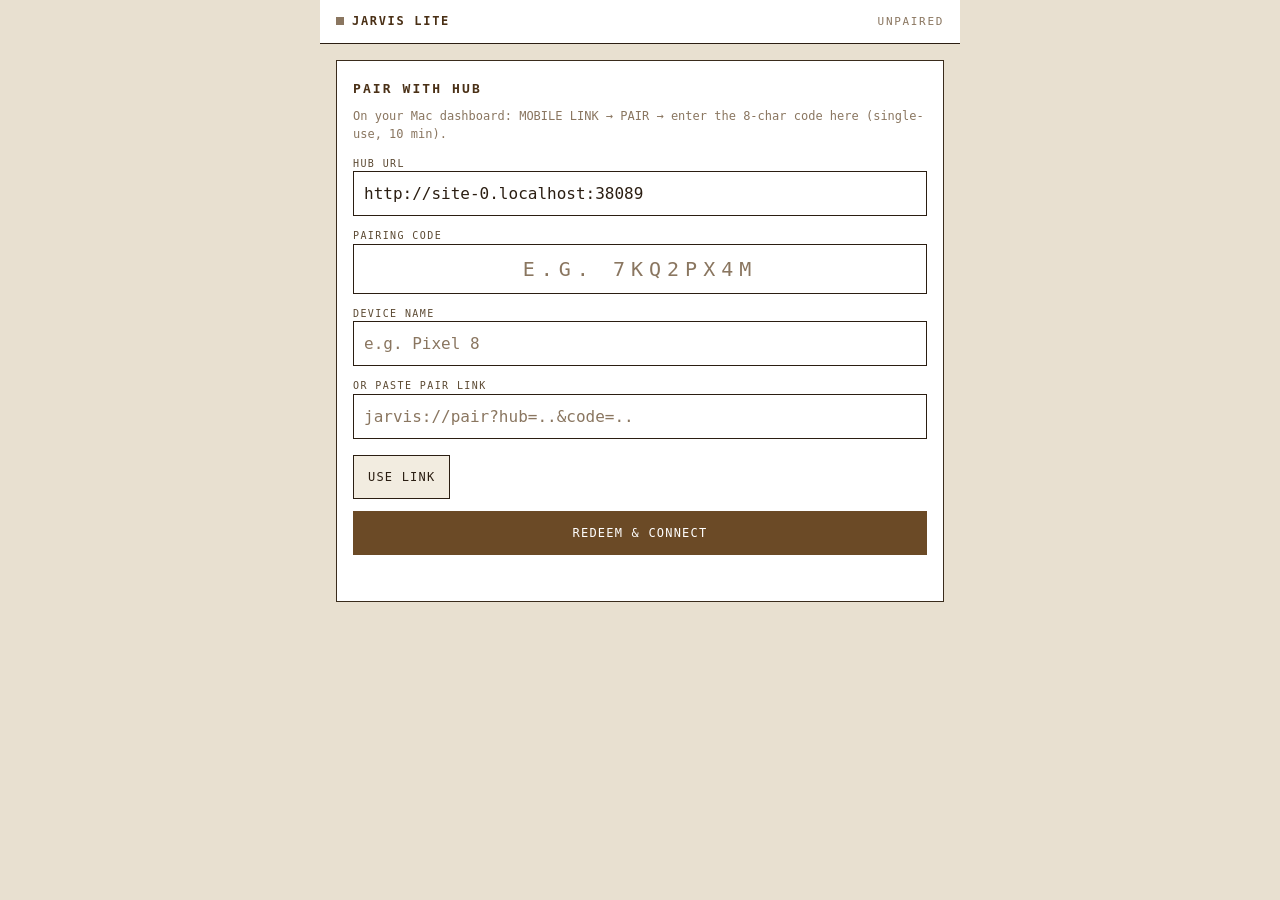
<file: templates/mobile.html>
<!DOCTYPE html>
<html lang="en">
<head>
<meta charset="UTF-8">
<meta name="viewport" content="width=device-width, initial-scale=1, viewport-fit=cover">
<meta name="theme-color" content="#E8E0D0">
<meta name="mobile-web-app-capable" content="yes">
<meta name="apple-mobile-web-app-capable" content="yes">
<meta name="apple-mobile-web-app-status-bar-style" content="black-translucent">
<meta name="apple-mobile-web-app-title" content="Jarvis Lite">
<title>Jarvis Lite · Mobile</title>
<link rel="manifest" href="/mobile-manifest.json">
<link rel="apple-touch-icon" href="/static/icon.svg">
<link rel="icon" href="/static/icon.svg" type="image/svg+xml">
<link rel="stylesheet" href="/static/mobile.css?v=2">
</head>
<body>
<header class="top">
  <span class="dot" id="dot"></span>
  <span class="title">JARVIS LITE</span>
  <span class="stat" id="stat">OFFLINE</span>
</header>

<!-- Pairing view: shown when no device token is stored -->
<section id="pair" class="card">
  <h1>PAIR WITH HUB</h1>
  <p class="hint">On your Mac dashboard: MOBILE LINK → PAIR → enter the 8-char code here (single-use, 10 min).</p>
  <label>HUB URL
    <input id="hub" inputmode="url" autocomplete="off" spellcheck="false">
  </label>
  <label>PAIRING CODE
    <input id="code" autocomplete="off" autocapitalize="characters" spellcheck="false"
           maxlength="8" placeholder="e.g. 7KQ2PX4M">
  </label>
  <label>DEVICE NAME
    <input id="dname" autocomplete="off" placeholder="e.g. Pixel 8">
  </label>
  <label>OR PASTE PAIR LINK
    <input id="plink" autocomplete="off" autocapitalize="off" spellcheck="false"
           placeholder="jarvis://pair?hub=..&code=..">
  </label>
  <button id="fromlink">USE LINK</button>
  <button id="redeem" class="primary">REDEEM &amp; CONNECT</button>
  <p class="err" id="pair-err"></p>
</section>

<!-- Chat view: shown once paired -->
<main id="chat" hidden>
  <div id="msgs" aria-live="polite"></div>
  <div id="hub-events"></div>
  <footer class="bar">
    <input id="in" autocomplete="off" placeholder="ask jarvis…" enterkeyhint="send">
    <button id="send" class="primary">SEND</button>
    <button id="note" title="Save as memory note (syncs, works offline)">NOTE</button>
    <button id="sync" title="Push queued notes + pull hub events">SYNC</button>
  </footer>
  <details class="more">
    <summary>MORE · handoff / unpair</summary>
    <div class="row">
      <button id="pull">PULL HANDOFF</button>
      <button id="push">PUSH HANDOFF</button>
      <button id="unpair" class="danger">UNPAIR</button>
    </div>
    <p class="hint" id="cursor">cursor 0 · outbox 0</p>
  </details>
</main>

<script src="/static/mobile.js?v=2"></script>
<script>
if ('serviceWorker' in navigator) {
  navigator.serviceWorker.register('/mobile-sw.js').catch(function(){});
}
</script>
</body>
</html>
</file>
<file: static/mobile.css>
/* JARVIS LITE · mobile PWA — parchment ledger, thumb-first
   Flat beige (no grid), zero radius, mono, coffee accent.
   Tokens mirror desktop v36 parchment. */
:root {
  --bg-0:#E8E0D0; --bg-1:#FFFFFF; --bg-2:#F2ECE0;
  --line:#3A2C1C; --line-soft:#CDBFA5; --line-strong:#2B1E12;
  --text-1:#2B1E12; --text-2:#5C4A33; --text-3:#8A7660;
  --accent:#6B4A26; --accent-hi:#4A3016; --accent-ink:#FFFFFF;
  --accent-dim:rgba(107,74,38,.10); --accent-line:rgba(107,74,38,.50);
  --ok:#2F7A44; --fail:#B3402E; --warn:#8A5A12;
  --font:'IBM Plex Mono', ui-monospace, SFMono-Regular, Menlo, monospace;
}
* { margin:0; padding:0; box-sizing:border-box; }
html, body { height:100%; }
body {
  background:var(--bg-0); color:var(--text-1); font-family:var(--font);
  font-size:14px; line-height:1.55; padding-bottom:env(safe-area-inset-bottom);
  max-width:640px; margin:0 auto;
}
.top {
  position:sticky; top:0; z-index:5; display:flex; align-items:center; gap:8px;
  padding:12px 16px; background:var(--bg-1); border-bottom:1px solid var(--line-strong);
  font-size:12px; letter-spacing:.14em;
}
.top .dot { width:8px; height:8px; border-radius:0; background:var(--text-3); }
.top .dot.on { background:var(--ok); }
.top .title { font-weight:600; color:var(--accent-hi); }
.top .stat { margin-left:auto; color:var(--text-3); font-size:11px; }
.top .stat.on { color:var(--ok); }

.card { margin:16px; padding:18px 16px; background:var(--bg-1);
  border:1px solid var(--line); }
.card h1 { font-size:13px; letter-spacing:.16em; color:var(--accent-hi); margin-bottom:8px; }
.hint { color:var(--text-3); font-size:12px; margin:8px 0; }
label { display:block; font-size:10px; letter-spacing:.14em; color:var(--text-2);
  margin:12px 0 4px; }
input {
  width:100%; background:var(--bg-1); border:1px solid var(--line-strong);
  color:var(--text-1); font-family:inherit; font-size:16px; padding:12px 10px;
  border-radius:0;
}
input::placeholder { color:var(--text-3); }
input:focus { outline:none; border-color:var(--accent); box-shadow:0 0 0 3px var(--accent-dim); }
#code { text-transform:uppercase; letter-spacing:.3em; font-size:20px; text-align:center; }
button {
  font-family:inherit; font-size:12px; letter-spacing:.1em; cursor:pointer;
  background:var(--bg-2); border:1px solid var(--line-strong); color:var(--text-1);
  padding:12px 14px; margin-top:12px; min-height:44px; border-radius:0;
}
button.primary { border-color:var(--accent); color:var(--accent-ink);
  background:var(--accent); width:100%; }
button.danger { border-color:var(--fail); color:var(--fail); background:var(--bg-1); }
.err { color:var(--fail); font-size:12px; margin-top:10px; min-height:18px; }

#msgs { padding:12px 12px 4px; display:flex; flex-direction:column; gap:8px; }
.msg { padding:10px 12px; border:1px solid var(--line); background:var(--bg-1);
  white-space:pre-wrap; word-break:break-word; font-size:14px; color:var(--text-1); }
.msg.me { border-color:var(--line-strong); align-self:flex-end;
  background:var(--bg-2); max-width:88%; }
.msg.jarvis { align-self:flex-start; max-width:92%; }
.msg .who { display:block; font-size:9px; letter-spacing:.16em; color:var(--text-3);
  margin-bottom:4px; }
.msg.pending { opacity:.6; }
#hub-events { padding:0 12px; color:var(--text-3); font-size:11px; }
#hub-events .he { padding:6px 2px; border-bottom:1px dashed var(--line); }

.bar {
  position:sticky; bottom:0; display:flex; gap:6px; padding:10px 12px calc(10px + env(safe-area-inset-bottom));
  background:var(--bg-1); border-top:1px solid var(--line-strong);
}
.bar input { flex:1; }
.bar button { margin-top:0; width:auto; }
.bar #send { border-color:var(--accent); color:var(--accent-ink); background:var(--accent); }

.more { margin:8px 12px 24px; border:1px solid var(--line); background:var(--bg-1); }
.more summary { padding:12px; font-size:11px; letter-spacing:.12em; color:var(--text-2);
  cursor:pointer; min-height:44px; }
.more .row { display:flex; gap:6px; padding:0 12px 12px; flex-wrap:wrap; }
.more .row button { margin-top:0; flex:1; white-space:nowrap; }
.more .hint { padding:0 12px 12px; }
</file>
